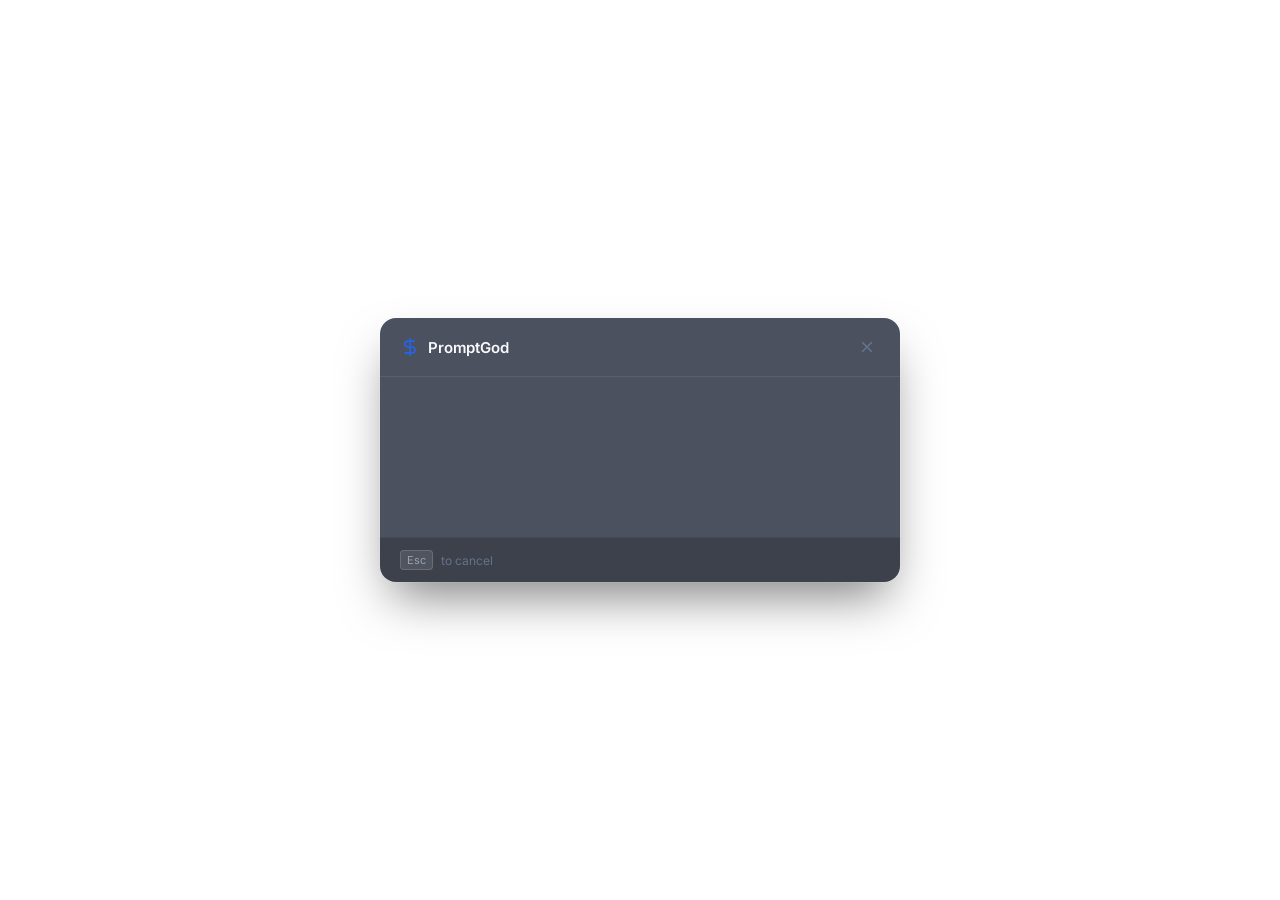
<file: chrome-extension/modal.html>
<!DOCTYPE html>
<html>
<head>
    <title>PromptGod</title>
    <link rel="stylesheet" type="text/css" href="modal.css">
    <link href="https://fonts.googleapis.com/css2?family=Inter:wght@400;500;600;700&display=swap" rel="stylesheet">
</head>
<body>
    <div id="promptgod-overlay">
        <div id="promptgod-modal" tabindex="0">
            <div class="promptgod-header">
                <div class="promptgod-title">
                    <svg class="icon" xmlns="http://www.w3.org/2000/svg" width="20" height="20" viewBox="0 0 24 24" fill="none" stroke="currentColor" stroke-width="2" stroke-linecap="round" stroke-linejoin="round"><path d="M12 2v20M17 5H9.5a3.5 3.5 0 0 0 0 7h5a3.5 3.5 0 0 1 0 7H6"/></svg>
                    <span>PromptGod</span>
                </div>
                <button id="promptgod-close" aria-label="Close modal">
                    <svg xmlns="http://www.w3.org/2000/svg" width="18" height="18" viewBox="0 0 24 24" fill="none" stroke="currentColor" stroke-width="2" stroke-linecap="round" stroke-linejoin="round"><line x1="18" y1="6" x2="6" y2="18"></line><line x1="6" y1="6" x2="18" y2="18"></line></svg>
                </button>
            </div>
            <div id="promptgod-modal-content">
                <!-- Content injected via JS -->
            </div>
            <div class="promptgod-footer">
                <kbd>Esc</kbd> to cancel
            </div>
        </div>
    </div>
    <script src="modal.js"></script>
</body>
</html>
</file>
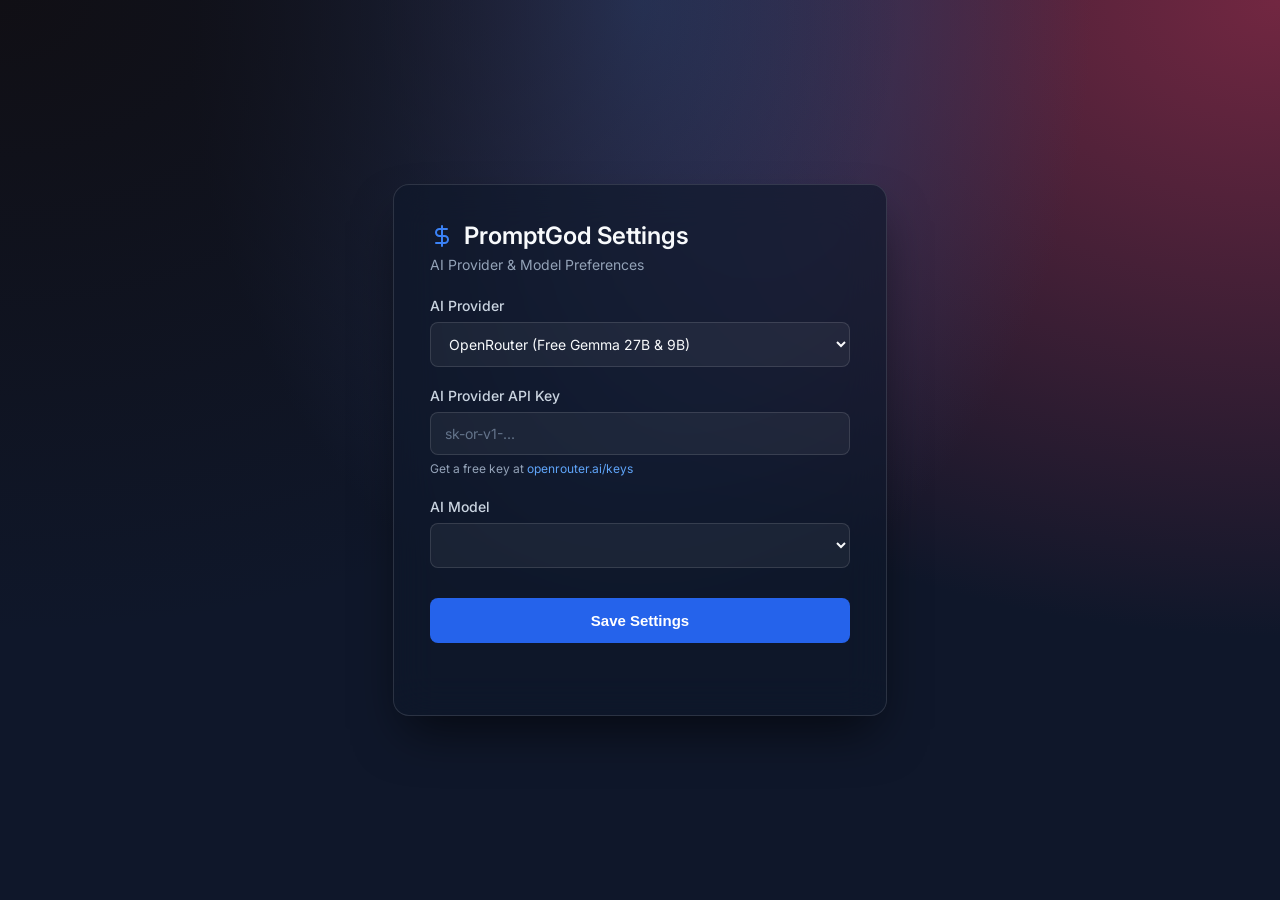
<file: chrome-extension/options.html>
<!DOCTYPE html>
<html>
<head>
    <title>PromptGod Settings</title>
    <link href="https://fonts.googleapis.com/css2?family=Inter:wght@400;500;600;700&display=swap" rel="stylesheet">
    <style>
        body, html {
            margin: 0;
            padding: 0;
            width: 100%;
            height: 100vh;
            font-family: 'Inter', sans-serif;
            background-color: #0F172A;
            background-image: 
                radial-gradient(at 0% 0%, hsla(253,16%,7%,1) 0, transparent 50%), 
                radial-gradient(at 50% 0%, hsla(225,39%,30%,1) 0, transparent 50%), 
                radial-gradient(at 100% 0%, hsla(339,49%,30%,1) 0, transparent 50%);
            display: flex;
            justify-content: center;
            align-items: center;
            color: #F8FAFC;
        }

        .container {
            width: 420px;
            padding: 36px;
            background: rgba(15, 23, 42, 0.65);
            backdrop-filter: blur(20px);
            -webkit-backdrop-filter: blur(20px);
            border: 1px solid rgba(255, 255, 255, 0.12);
            border-radius: 16px;
            box-shadow: 0 25px 50px -12px rgba(0, 0, 0, 0.6);
        }

        h1 {
            margin: 0 0 6px 0;
            font-size: 24px;
            font-weight: 600;
            color: #F8FAFC;
            display: flex;
            align-items: center;
            gap: 10px;
        }

        .subtitle {
            margin: 0 0 24px 0;
            font-size: 14px;
            color: #94A3B8;
        }

        .form-group {
            margin-bottom: 20px;
        }

        label {
            display: block;
            margin-bottom: 8px;
            font-size: 14px;
            font-weight: 500;
            color: #CBD5E1;
        }

        input, select {
            width: 100%;
            padding: 12px 14px;
            border-radius: 8px;
            border: 1px solid rgba(255, 255, 255, 0.12);
            background: rgba(255, 255, 255, 0.05);
            color: #F8FAFC;
            font-size: 14px;
            font-family: inherit;
            box-sizing: border-box;
            transition: all 0.2s ease;
        }

        input:focus, select:focus {
            outline: none;
            border-color: #2563EB;
            background: rgba(255, 255, 255, 0.08);
            box-shadow: 0 0 0 2px rgba(37, 99, 235, 0.3);
        }

        input::placeholder {
            color: #64748B;
        }
        
        select option {
            background-color: #0F172A;
            color: #F8FAFC;
        }

        .help-text {
            margin: 6px 0 0 0;
            font-size: 12px;
            color: #94A3B8;
            line-height: 1.4;
        }

        .help-text a {
            color: #60A5FA;
            text-decoration: none;
        }

        .help-text a:hover {
            text-decoration: underline;
        }

        button {
            width: 100%;
            padding: 14px;
            background-color: #2563EB;
            color: white;
            border: none;
            border-radius: 8px;
            cursor: pointer;
            font-size: 15px;
            font-weight: 600;
            transition: background-color 0.2s, transform 0.1s;
            margin-top: 10px;
        }

        button:hover {
            background-color: #3B82F6;
        }
        
        button:active {
            transform: scale(0.98);
        }

        #status {
            margin-top: 16px;
            text-align: center;
            font-size: 14px;
            font-weight: 500;
            min-height: 20px;
            transition: opacity 0.3s;
            opacity: 0;
        }
        
        #status.show {
            opacity: 1;
        }

        #status.success {
            color: #4ADE80;
        }
        
        #status.error {
            color: #F87171;
        }

        .icon {
            color: #3B82F6;
        }
    </style>
</head>
<body>
    <div class="container">
        <h1>
            <svg class="icon" xmlns="http://www.w3.org/2000/svg" width="24" height="24" viewBox="0 0 24 24" fill="none" stroke="currentColor" stroke-width="2" stroke-linecap="round" stroke-linejoin="round"><path d="M12 2v20M17 5H9.5a3.5 3.5 0 0 0 0 7h5a3.5 3.5 0 0 1 0 7H6"/></svg>
            PromptGod Settings
        </h1>
        <p class="subtitle">AI Provider & Model Preferences</p>
        
        <div class="form-group">
            <label for="provider">AI Provider</label>
            <select id="provider">
                <option value="openrouter">OpenRouter (Free Gemma 27B & 9B)</option>
                <option value="groq">Groq (Ultra-Fast Free Gemma 9B & Llama 3)</option>
                <option value="google">Google AI Studio (Gemini 1.5 & 2.0 Flash)</option>
            </select>
        </div>

        <div class="form-group">
            <label for="apiKey" id="keyLabel">AI Provider API Key</label>
            <input type="password" id="apiKey" placeholder="sk-or-v1-...">
            <p class="help-text" id="keyHelp">
                Get a free key at <a href="https://openrouter.ai/keys" target="_blank">openrouter.ai/keys</a>
            </p>
        </div>
        
        <div class="form-group">
            <label for="model">AI Model</label>
            <select id="model">
                <!-- Dynamically populated -->
            </select>
        </div>
        
        <div class="form-group" id="customModelGroup" style="display: none;">
            <label for="customModel">Custom Model ID</label>
            <input type="text" id="customModel" placeholder="e.g. meta-llama/llama-3-8b-instruct">
        </div>
        
        <button id="save">Save Settings</button>
        <div id="status"></div>
    </div>
    <script src="options.js"></script>
</body>
</html>
</file>
<file: chrome-extension/modal.css>
body, html {
    margin: 0;
    padding: 0;
    width: 100%;
    height: 100%;
    font-family: 'Inter', -apple-system, BlinkMacSystemFont, sans-serif;
    /* Transparent body allows us to float the modal seamlessly */
    background: transparent;
}

#promptgod-overlay {
    position: fixed;
    top: 0;
    left: 0;
    width: 100%;
    height: 100%;
    /* Keep background transparent here, if we want full page blur we do it from content.js */
    display: flex;
    justify-content: center;
    align-items: center; /* Center horizontally but slightly top biased */
    padding-bottom: 15vh;
    z-index: 2147483647;
}

#promptgod-modal {
    background: rgba(15, 23, 42, 0.75);
    backdrop-filter: blur(24px);
    -webkit-backdrop-filter: blur(24px);
    color: #F8FAFC;
    border-radius: 16px;
    width: 100%;
    max-width: 520px;
    box-shadow: 0 0 0 1px rgba(255, 255, 255, 0.1), 0 25px 50px -12px rgba(0, 0, 0, 0.5);
    position: relative;
    transform: scale(0.96) translateY(-10px);
    opacity: 0;
    animation: promptGodFadeIn 0.2s cubic-bezier(0.16, 1, 0.3, 1) forwards;
    display: flex;
    flex-direction: column;
    overflow: hidden;
}

#promptgod-modal:focus {
    outline: none;
}

@keyframes promptGodFadeIn {
    to {
        transform: scale(1) translateY(0);
        opacity: 1;
    }
}

.promptgod-header {
    display: flex;
    justify-content: space-between;
    align-items: center;
    padding: 16px 20px;
    border-bottom: 1px solid rgba(255, 255, 255, 0.08);
}

.promptgod-title {
    display: flex;
    align-items: center;
    gap: 8px;
    font-weight: 600;
    font-size: 15px;
    color: #F8FAFC;
}

.promptgod-title svg {
    color: #2563EB;
}

#promptgod-close {
    background: transparent;
    border: none;
    color: #64748B;
    cursor: pointer;
    display: flex;
    align-items: center;
    justify-content: center;
    padding: 4px;
    border-radius: 6px;
    transition: all 0.2s ease;
}

#promptgod-close:hover {
    color: #F8FAFC;
    background: rgba(255, 255, 255, 0.1);
}

#promptgod-modal-content {
    padding: 20px;
    min-height: 120px;
    display: flex;
    flex-direction: column;
    justify-content: center;
}

#promptgod-modal-content h2 {
    margin: 0 0 16px 0;
    font-size: 15px;
    font-weight: 500;
    color: #CBD5E1;
}

.promptgod-button-container {
    display: grid;
    grid-template-columns: repeat(auto-fill, minmax(140px, 1fr));
    gap: 10px;
}

.promptgod-button {
    background-color: rgba(255, 255, 255, 0.05);
    color: #F8FAFC;
    border: 1px solid rgba(255, 255, 255, 0.08);
    border-radius: 8px;
    padding: 12px 14px;
    font-size: 14px;
    font-weight: 500;
    cursor: pointer;
    transition: all 0.2s ease;
    text-align: left;
    display: flex;
    align-items: center;
    justify-content: space-between;
}

.promptgod-button:hover, .promptgod-button.focused {
    background-color: #2563EB;
    border-color: #3B82F6;
    transform: translateY(-1px);
    box-shadow: 0 4px 12px rgba(37, 99, 235, 0.25);
}

.promptgod-button:active {
    transform: translateY(0);
}

.promptgod-error {
    color: #F87171;
    background-color: rgba(248, 113, 113, 0.1);
    border: 1px solid rgba(248, 113, 113, 0.2);
    padding: 12px 16px;
    border-radius: 8px;
    font-size: 14px;
    display: flex;
    align-items: center;
    gap: 8px;
}

.promptgod-loader-container {
    display: flex;
    flex-direction: column;
    align-items: center;
    justify-content: center;
    gap: 16px;
    padding: 20px 0;
}

.promptgod-loader {
    width: 32px;
    height: 32px;
    border: 3px solid rgba(255, 255, 255, 0.1);
    border-radius: 50%;
    border-top-color: #2563EB;
    animation: spin 0.8s ease-in-out infinite;
}

.promptgod-loader-text {
    color: #94A3B8;
    font-size: 14px;
    font-weight: 500;
}

.promptgod-footer {
    padding: 12px 20px;
    background: rgba(0, 0, 0, 0.2);
    border-top: 1px solid rgba(255, 255, 255, 0.05);
    display: flex;
    align-items: center;
    font-size: 12px;
    color: #64748B;
}

.promptgod-footer kbd {
    background: rgba(255, 255, 255, 0.1);
    border: 1px solid rgba(255, 255, 255, 0.15);
    border-radius: 4px;
    padding: 2px 6px;
    margin-right: 8px;
    font-family: inherit;
    font-size: 11px;
    color: #94A3B8;
}

@keyframes spin {
    to { transform: rotate(360deg); }
}
</file>
